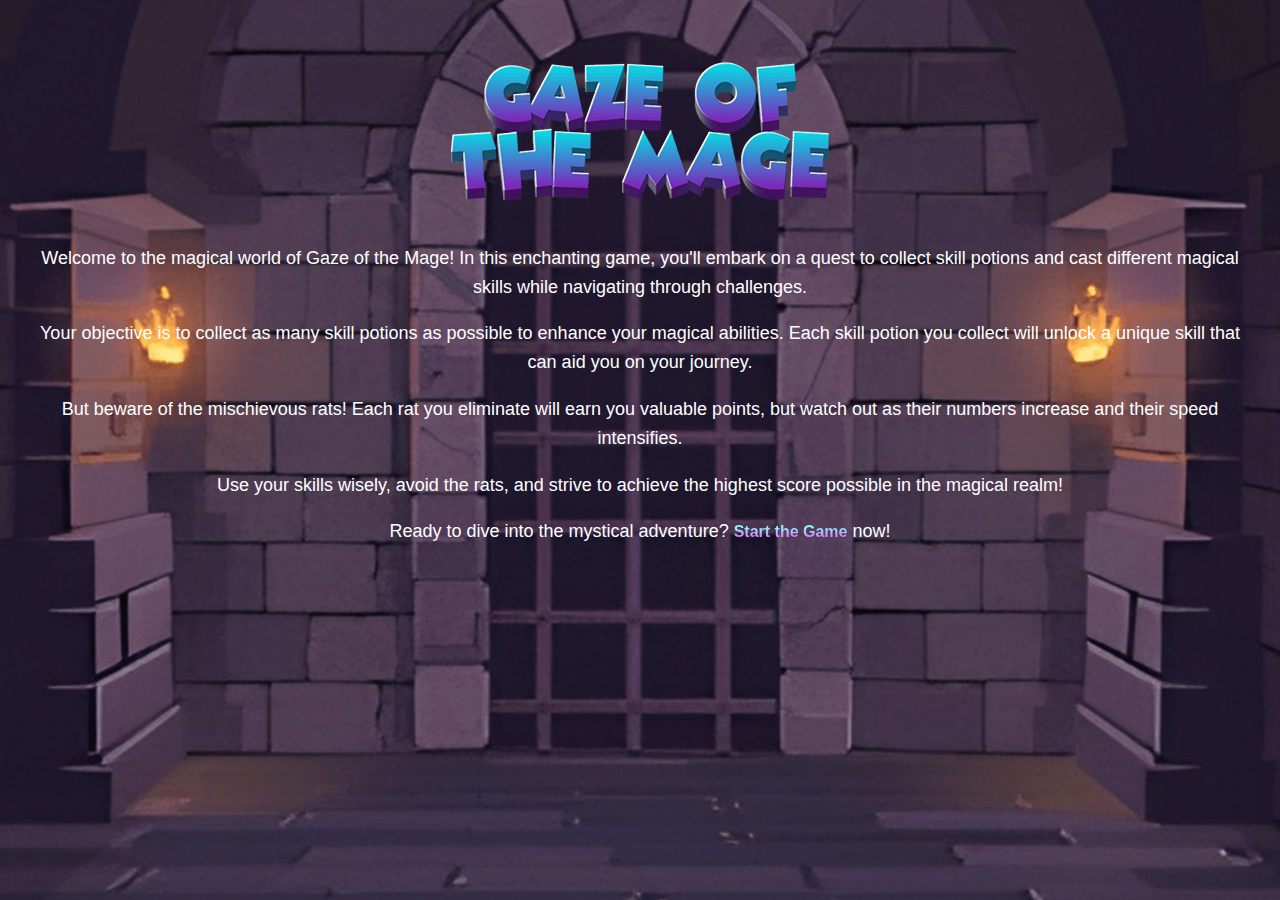
<file: about.html>
<!DOCTYPE html>
<html lang="en">
<head>
    <meta charset="UTF-8">
    <meta name="viewport" content="width=device-width, initial-scale=1.0">
    <title>About Gaze of the Mage</title>
    <style>
        body {
            font-family: Arial, sans-serif;
            background-color: #f0f0f0;
            text-align: center;
            padding: 20px;
              background: url('bg.png') no-repeat center center fixed;
            background-size: cover;

            -webkit-tap-highlight-color: transparent;

            user-select: none;
        }

          h1 img {
            max-width: 100%; /* Ensure the image doesn't exceed the container width */
            height: auto; /* Maintain the aspect ratio */
        }

        p {
            font-size: 18px;
            line-height: 1.6;
            color: white;
        }

        a {
             background: linear-gradient(to bottom, #3593D2, #792DBA);
    -webkit-background-clip: text;
    color: transparent;
      font-size: 16px; /* Adjust the font size as needed */
    font-weight: bold; /* Make the text bold */
    filter: brightness(200%);
        }
    </style>
</head>
<body>
<h1><img src="nav.png" alt="Gaze of the Mage"></h1>

<p>Welcome to the magical world of Gaze of the Mage! In this enchanting game, you'll embark on a quest to collect skill potions and cast different magical skills while navigating through challenges.</p>

<p>Your objective is to collect as many skill potions as possible to enhance your magical abilities. Each skill potion you collect will unlock a unique skill that can aid you on your journey.</p>

<p>But beware of the mischievous rats! Each rat you eliminate will earn you valuable points, but watch out as their numbers increase and their speed intensifies.</p>

<p>Use your skills wisely, avoid the rats, and strive to achieve the highest score possible in the magical realm!</p>

<p>Ready to dive into the mystical adventure? <a href="index.html" onclick="closeWindow()">Start the Game</a> now!</p>

<script>
        function closeWindow() {
            window.close();
        }
    </script>
</html>
</file>
